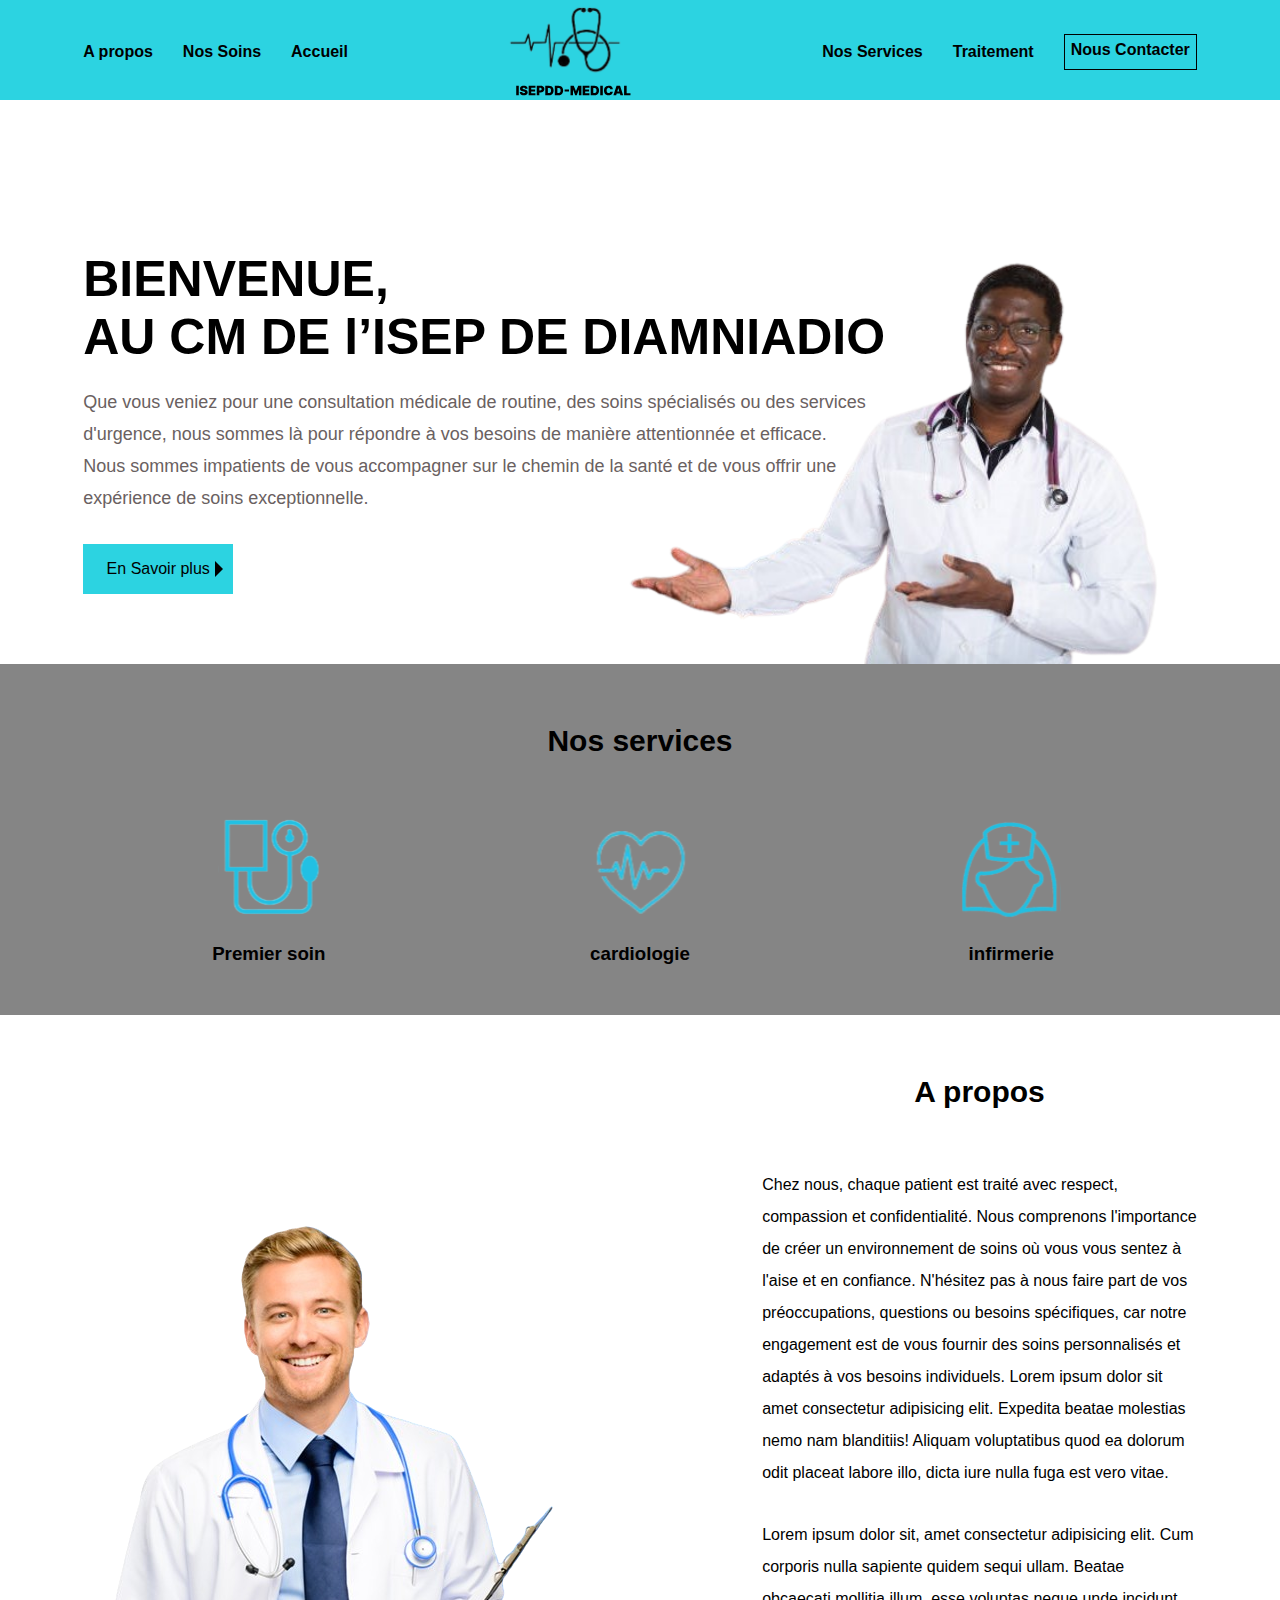
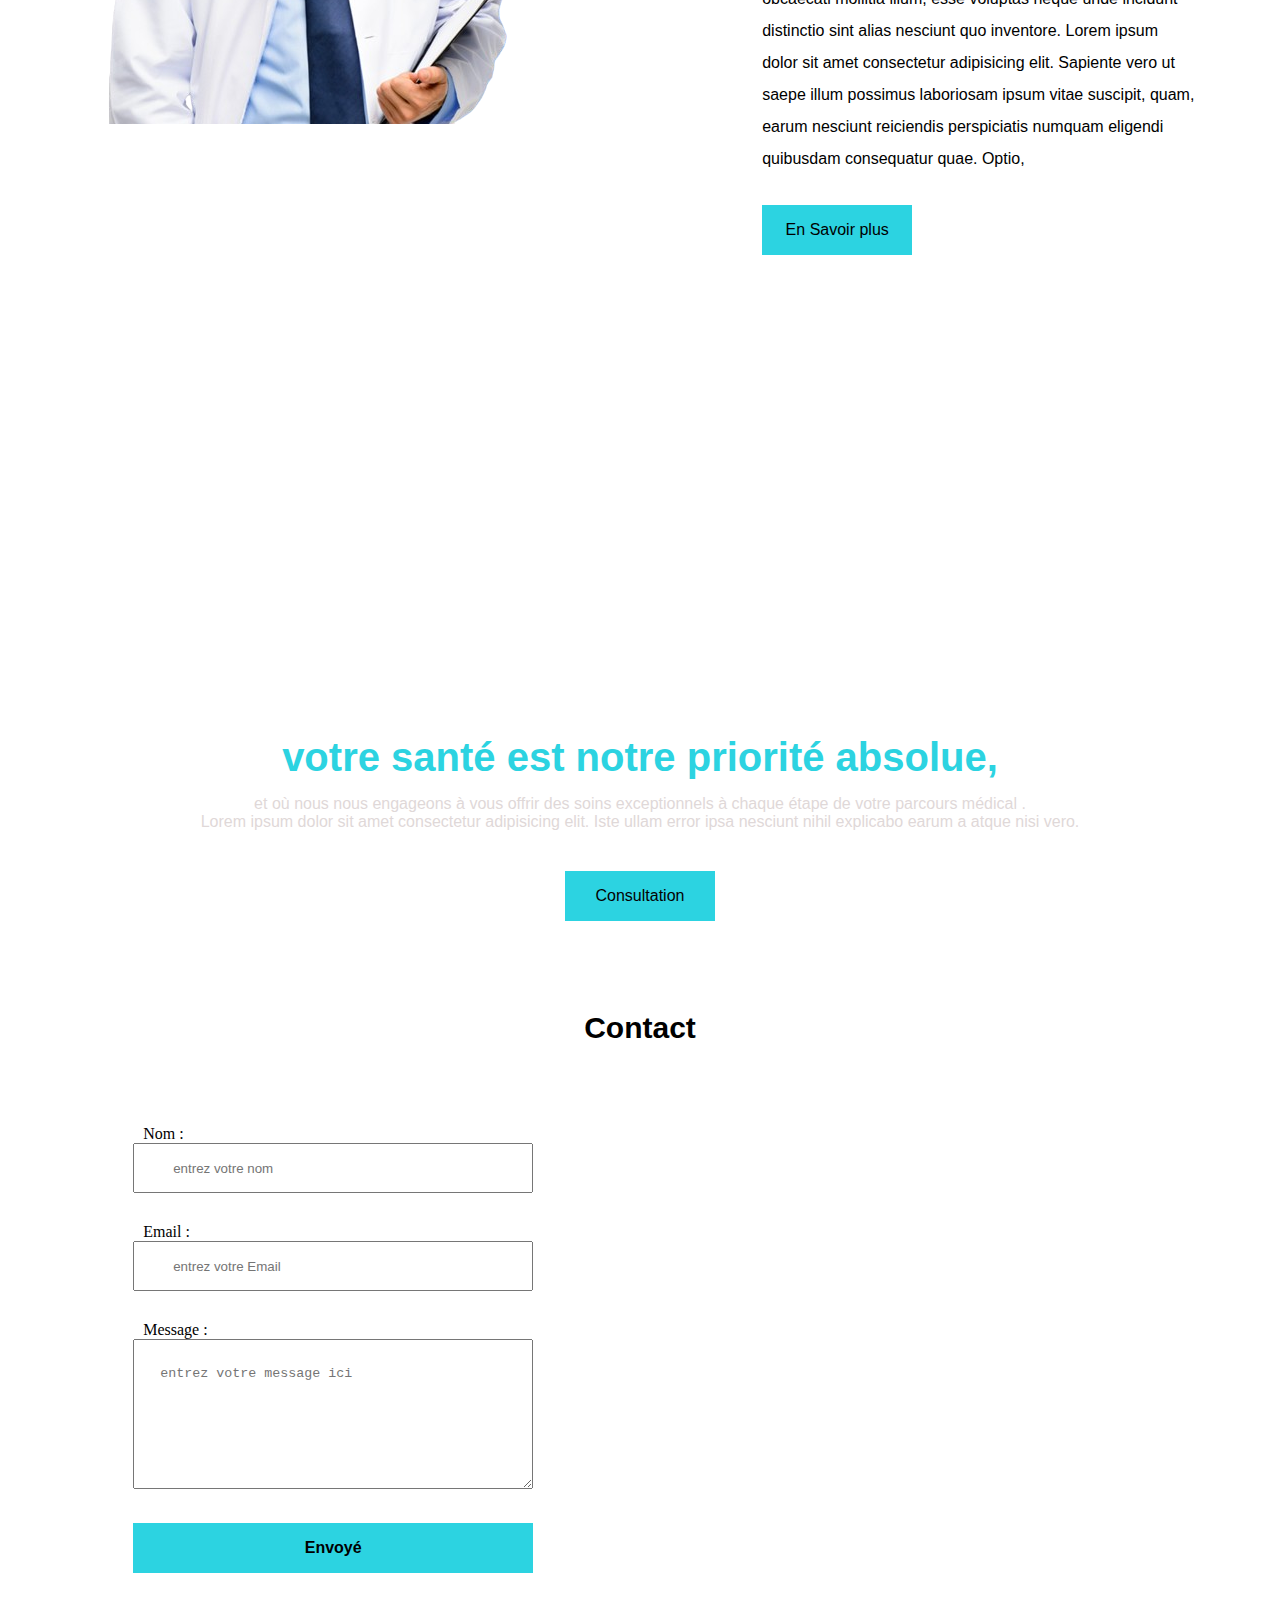
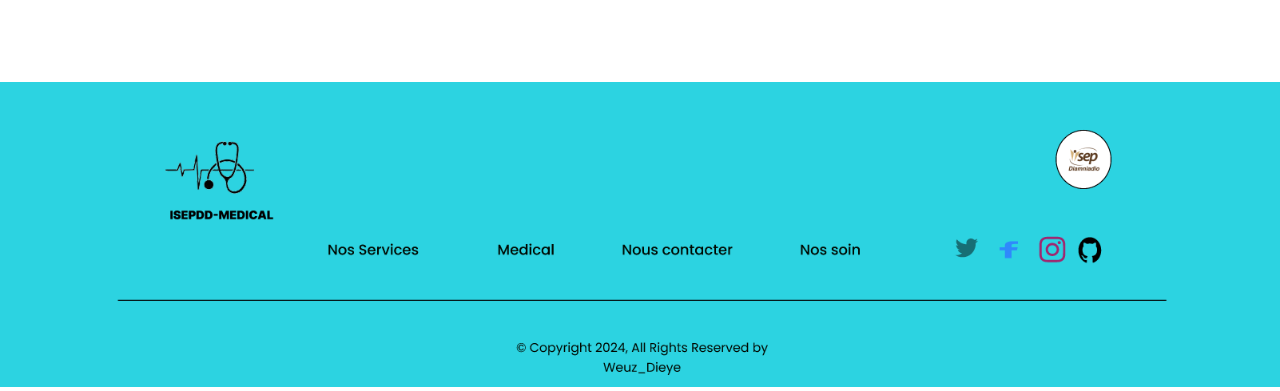
<file: index.html>
<!DOCTYPE html>
<html lang="en">
<head>
    <meta charset="UTF-8">
    <meta name="viewport" content="width=device-width, initial-scale=1.0">
    <title>projet php</title>
    <link rel="stylesheet" href="./style.css">

    <style>
            .section4 p{
                color: rgb(223, 216, 216);
                font-family: sans-serif;
                padding-bottom: 40px;

            }
            .section4 h2 {
                    padding-top: 350px;
                    color: #2CD3E1;
                    font-size: 40px;
                    padding-bottom: 15px;
                    font-weight: 700;
                    font-family: sans-serif;
                }
                .section4 {
                text-align: center;
                padding: 60px;
                background: linear-gradient("rgb(4, 1, 1), rgb(0, 0, 1)"), url("./images/hero.png") fixed;

            }
            .section4 button a{
                color: rgb(4, 1, 1);
            }

    </style>
</head>
<body>
    <header class="header">
        <div class="container">
            <div class="premier-ul">
                <ul>
                    <li><a href="#AP">A propos</a></li>
                    <li><a href="">Nos Soins</a></li>
                    <li><a href="index.html">Accueil <i class="fa fa-sign-in"></i></a></li>
                </ul>
            </div>

        <img src="./images/logo.svg" alt="">
    
            <div class="deuxieme-ul">
                <ul>
                    <li><a href="">Nos Services</a></li>
                    <li><a href="traitement.php">Traitement</a></li>
                    <li><a href="">Nous Contacter</a></li>
                </ul>
            </div>
        </div>
    </header>

    <main class="main">
        <div class="container">
           <div class="jumbo-text">
                <h1>BIENVENUE, <br> AU  CM DE l’ISEP DE DIAMNIADIO  </h1>
                <p>Que vous veniez pour une consultation médicale de routine, des soins spécialisés ou des services  d'urgence, 
                    nous sommes là pour répondre à vos besoins de manière attentionnée et efficace. <br>
                     Nous sommes impatients de vous accompagner sur le chemin de la santé 
                    et de vous offrir une expérience de soins exceptionnelle.</p>
                     <button class="button"><span class="arrow"></span>En Savoir plus</button>
            </div>
        </div>
        
        
    <section class="section">
            <div class="container">

                <h2>Nos services</h2>

            <div class="services">

                <div class="premier-soin">
                    <img src="./images/PRMIERSOIN.svg" alt="icon infirmerie">
                    <h3>Premier soin</h3>
                </div>
 
                <div class="cardiologie">
                    <img src="./images/Vector.svg" alt="icon infirmerie">
                    <h3>cardiologie</h3>
                </div>

                <div class="infirmerie">
                    <img src="./images/INFIRMIERE.svg" alt="icon infirmerie">
                    <h3>infirmerie</h3>
                </div>

            </div>
        </div>
    </section>


    <section class="section3">
        <div class="container">
            <div class="mypropos">
                <div class="propoimage">
                    <img src="./images/medecin.png" alt="">
                </div>

                <div class="propotext">
                    <h2 id="#AP">A propos</h2>
                    <p>Chez nous, chaque patient
                        est traité avec respect, compassion et confidentialité.
                        Nous comprenons l'importance de
                        créer un environnement de
                        soins où vous vous sentez
                        à l'aise et en confiance. <span id="parag">N'hésitez pas à nous faire part
                        de vos préoccupations, 
                        questions ou besoins spécifiques,
                        car notre engagement est 
                        de vous fournir des soins personnalisés et
                        adaptés à vos besoins individuels.</span> 
                        Lorem ipsum dolor sit amet consectetur adipisicing elit. Expedita 
                        beatae molestias nemo nam blanditiis! Aliquam voluptatibus quod ea 
                        dolorum odit placeat labore illo, dicta iure nulla fuga est vero vitae.</p>
                        <p>Lorem ipsum dolor sit, amet consectetur adipisicing elit. Cum corporis nulla
                         sapiente quidem sequi ullam. Beatae obcaecati mollitia illum, esse voluptas 
                        neque unde incidunt distinctio sint alias nesciunt quo inventore.               
                        Lorem ipsum dolor sit amet consectetur adipisicing elit. Sapiente vero ut 
                        saepe illum possimus laboriosam ipsum vitae suscipit, quam, earum nesciunt
                        reiciendis perspiciatis numquam eligendi quibusdam consequatur quae. Optio, 
                            
                        </p>
                        <button class="button"  id="bbtn"><span class=""></span>En Savoir plus</button>
                </div>
        </div>
    </div>
    </section>

    <section class="section4">

        <h2>votre santé est notre priorité absolue, </h2>
        <p>et où nous nous engageons à vous offrir des soins 
            exceptionnels à chaque étape de votre parcours médical . <br>
        Lorem ipsum dolor sit amet consectetur adipisicing elit. Iste ullam error 
        ipsa nesciunt nihil explicabo earum a atque nisi vero.</p>

        <button class="button" id="bt"><a href="consultation.html">Consultation</a></button>

    </section>

    <section class="section5">
        <div class="container">

        
            <h2>Contact</h2>
            <form action="">
                <div class="one">
                    <label for="name">Nom :</label><br>
                    <input type="text" name="" class="inputone" placeholder="entrez votre nom" id=""><br>
                </div>
               
                <div class="two">
                    <label for="name">Email :</label><br>
                    <input type="email" name=""  placeholder="entrez votre Email" id=""><br>
                </div>
                
            <div class="tree">
                <label for="">Message :</label><br>
                <textarea name="" id="" placeholder="entrez votre message ici" cols="30" rows="10"></textarea><br>
            </div>
            
            <button class="button" type="submit" id="btn"><span class=""></span>Envoyé</button>
            </form>
        </div>

        <footer class="footer">

            <img src="./images/imga.png" alt="">
        </footer>
    </section>
    </main>
</body>
</html>
</file>
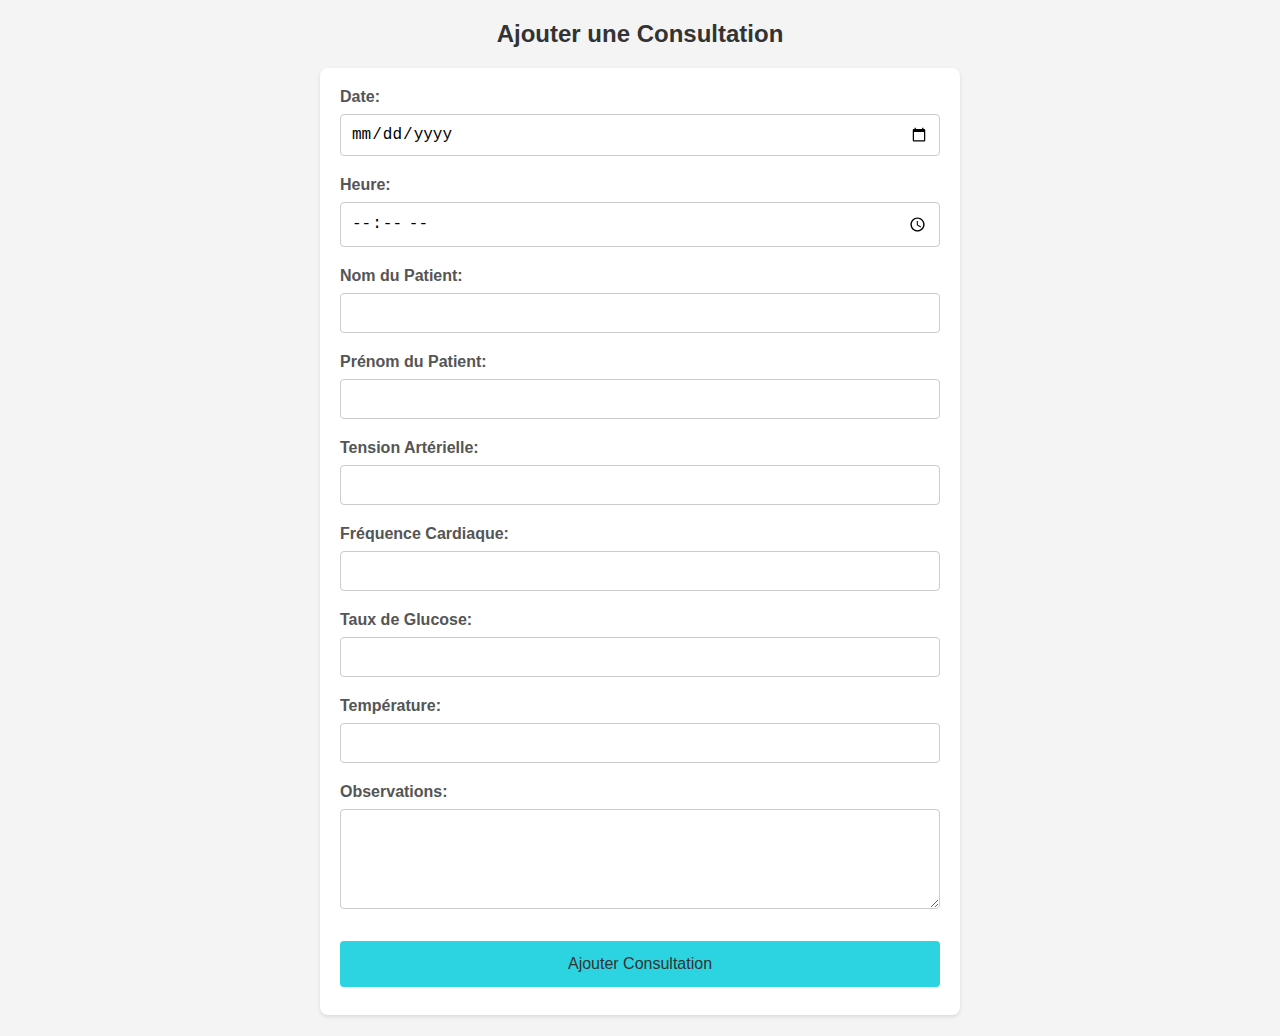
<file: inser_consultation.html>
<!DOCTYPE html>
<html lang="en">
<head>
    <meta charset="UTF-8">
    <meta name="viewport" content="width=device-width, initial-scale=1.0">
    <title>Ajouter Consultation</title>
    <style>
        body {
            font-family: Arial, sans-serif;
            background-color: #f4f4f4;
            margin: 0;
            padding: 0;
        }

        h2 {
            text-align: center;
            margin-top: 20px;
            color: #333;
        }

        form {
            max-width: 600px;
            margin: 20px auto;
            background-color: #fff;
            padding: 20px;
            border-radius: 8px;
            box-shadow: 0 2px 4px rgba(0, 0, 0, 0.1);
        }

        form  a{
            color: #333;
            text-decoration: none;
        }

        label {
            display: block;
            margin-bottom: 8px;
            font-weight: bold;
            color: #555;
        }

        input[type="text"],
        input[type="date"],
        input[type="time"],
        textarea {
            width: 100%;
            padding: 10px;
            margin-bottom: 20px;
            border: 1px solid #ccc;
            border-radius: 4px;
            box-sizing: border-box;
            font-size: 16px;
        }

        textarea {
            height: 100px;
        }

        button[type="submit"] {
            background-color: #2CD3E1;
            color: white;
            padding: 14px 20px;
            margin: 8px 0;
            border: none;
            border-radius: 4px;
            cursor: pointer;
            width: 100%;
            font-size: 16px;
        }

        input[type="submit"]:hover {
            background-color: #45a049;
        }

    </style>
</head>
<body>

<h2>Ajouter une Consultation</h2>

<form action="traitement.php" method="POST">
    <label for="date">Date:</label>
    <input type="date" id="date" name="date" required>
    
    <label for="heure">Heure:</label>
    <input type="time" id="heure" name="heure" required>
    
    <label for="nom_patient">Nom du Patient:</label>
    <input type="text" id="nom_patient" name="nom_patient" required>
    
    <label for="prenom_patient">Prénom du Patient:</label>
    <input type="text" id="prenom_patient" name="prenom_patient" required>
    
    <label for="tension_arterielle">Tension Artérielle:</label>
    <input type="text" id="tension_arterielle" name="tension_arterielle">
    
    <label for="frequence_cardiaque">Fréquence Cardiaque:</label>
    <input type="text" id="frequence_cardiaque" name="frequence_cardiaque">
    
    <label for="taux_glucose">Taux de Glucose:</label>
    <input type="text" id="taux_glucose" name="taux_glucose">
    
    <label for="temperature">Température:</label>
    <input type="text" id="temperature" name="temperature">
    
    <label for="observations">Observations:</label>
    <textarea id="observations" name="observations" rows="4" cols="50"></textarea>
    
    <button type="submit" value=""><a href="traitement.php">Ajouter Consultation</a></button>
</form>

</body>
</html>
</file>
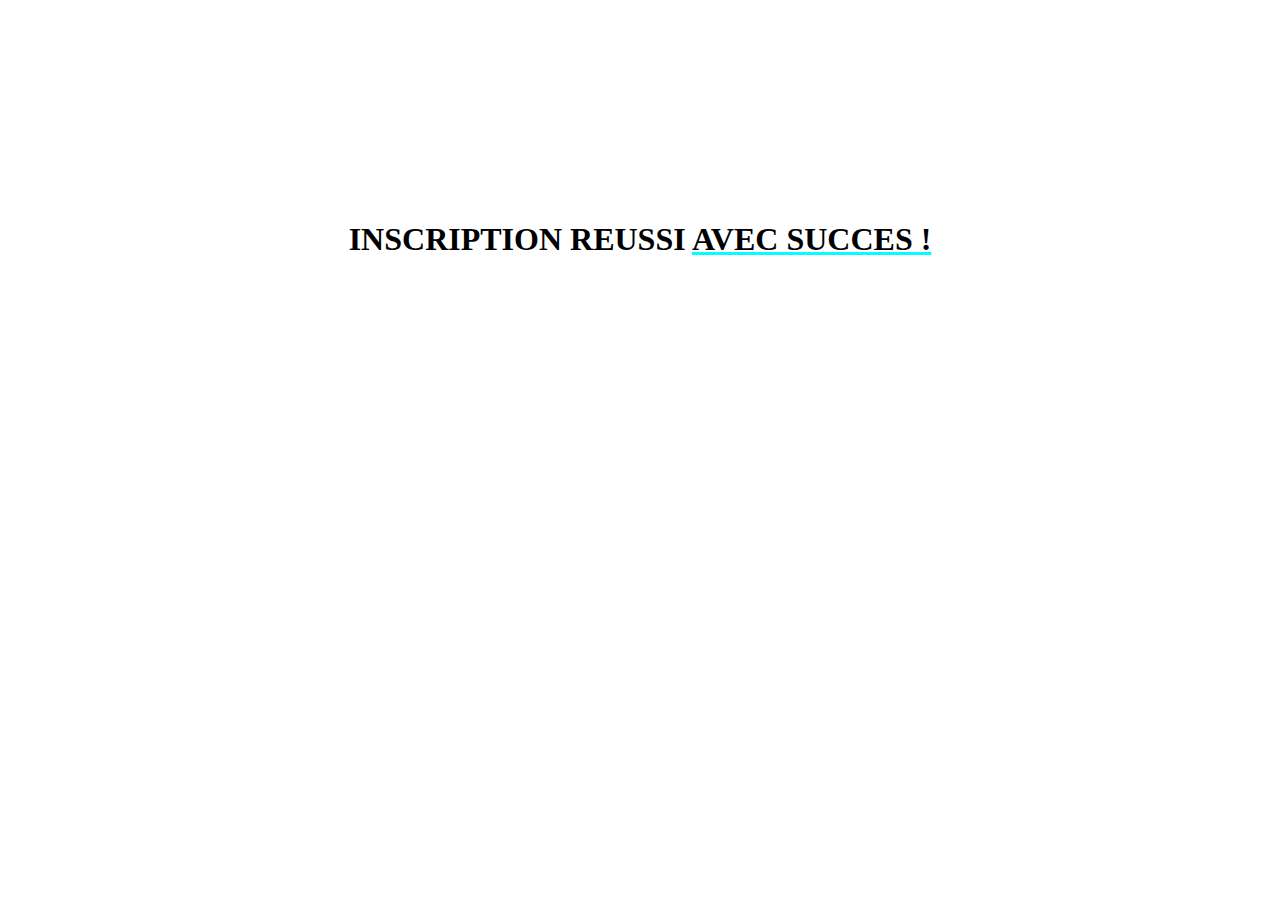
<file: reussi_inscription.html>
<!DOCTYPE html>
<html lang="en">
<head>
    <meta charset="UTF-8">
    <meta name="viewport" content="width=device-width, initial-scale=1.0">
    <title>INSCRIPTION_REUSSI</title>
    <style>
        h1 {
            text-align: center;
            padding-top: 200px;
        }
        span{
            text-decoration: underline aqua;
        }
    </style>
</head>
<body>
    <H1>INSCRIPTION REUSSI <span>AVEC SUCCES !</span> </H1>
</body>
</html>
</file>
<file: style.css>
* {
    margin:0;
    padding:0;
    text-decoration: none;
    list-style: none;
    box-sizing:border-box;

}

.container {
    margin: auto;
    width: 87%;
   
}

.header {
    display: flex;
    justify-content: space-between;
    background-color: #2CD3E1;
    height: 100px;
    /* position: fixed;
    top: 0; */
    width: 100%;
    left: 0;
    align-items: center;
}

.container a:hover{ /* tous liens lors du survol dans la balise nav */
    text-decoration: underline white;transition: 5;
}

.premier-ul ul{
    display: flex;
    gap: 30px;

}

.container ul li { 
    font-family: sans-serif;
    font-weight: 600;

}

.deuxieme-ul ul :nth-child(3) {
    border: 1px solid black;
    height: 36px;
    align-items: center;
    padding: 6px;
}


.container a {
    color: black;
    transition: .7s;
}

.deuxieme-ul ul{
    display: flex;
    gap: 30px;
    align-items: center;
   

}

.header .container {
    display: flex;
    height: 100px;
    justify-content: space-between;
    padding-top: 3px; 
    align-items: center;
    
}

.container img {
    width: 180px;
    height: 101px;
}

.container .jumbo-text{
    background: url("images/medecin_folder-removebg-preview.png")  right bottom no-repeat;
    background-size: 700px;
    /* padding-top: 300px;  */
    /* padding-left: 20px; */
    align-items: center;
    justify-content: space-between; 
}

.jumbo-text h1{
            padding-top: 150px;
            /* text-align: center; */
            padding-bottom: 20px;
            font-size: 50px;
            font-family:sans-serif ;
} 

.container .jumbo-text{
    
    justify-content: center;
    align-items: center;
    padding-bottom: 70px; 
}

.main .container{
    /* padding-bottom: 70px; */
}

.jumbo-text p {
    padding-bottom: 30px;
    /* padding-left: 96px; */
    display: flex;
    /* justify-content: center ; */
    font-family: sans-serif;
    font-size: large;
    line-height: 2rem;
    color: #6A6161;
    /* text-align: center; */
    width: 790px;
}

.button {
    text-align: center;
    padding: 16px;
    width: 150px;
    border: none;
    font-size: medium;
    background-color: #2CD3E1;
    color: rgb(0, 0, 0);
    border: none;
    padding: 16px ;
    border-radius: none;
    position: relative;
    overflow: hidden; 
    
}

.button:hover {
    background-color:#a6dee3;
    color: #020202;

}

.arrow {
    position: absolute;
    top: 50%;
    right: 10px;
    transform: translateY(-50%);
    width: 0;
    height: 0;
    border-top: 8px solid transparent;
    border-bottom: 8px solid transparent;
    border-left: 8px solid rgb(0, 0, 0);
  }

  
.section {
    background-color: #858585;
    padding-bottom: 50px;
}

.services {
    display: flex;
    text-align: center;
    justify-content: space-around;
}

.services h3{
    padding-top: 20px;
    align-items: center;
    font-family: sans-serif;
}

.container h2 {
    text-align: center;
    padding: 60px;
    font-size: 30px;
    font-family: sans-serif;
}

.mypropos {
    display: flex;
    justify-content: space-between;
    align-items: center;
    flex-basis: 50%;
    padding-bottom: 70px;
}

.propoimage {
    width: 100%;
    padding-top: 60px;
}

.propoimage img{
    width: 479px;
    height: 521px;
}

.propotext {
    padding-left: 200px;
    
}

.propotext p {
    line-height: 2rem;
    font-family: sans-serif;
    padding-bottom: 30px;
}
#parag{
    padding-top: 20px;
}

.propotext h2 {
    font-size: 30px;
    font-family: sans-serif;
}



.section4 {
    text-align: center;
    padding: 60px;
    background: url("./images/hero.png") fixed;

}

.section4 h2 {
    padding-top: 350px;
    color: #2CD3E1;
    font-size: 40px;
    padding-bottom: 15px;
    font-weight: 700;
    font-family: sans-serif;
}

.section4 p{
    color: rgb(223, 216, 216);
    font-family: sans-serif;
    padding-bottom: 150px;

}



.section5 h2{
    text-align: center;
    padding: 30px;
    font-size: 30px;
    font-family: sans-serif;

}

form {
    padding: 50px;
    width: 500px;
    height: 459px;
}



input, textarea {
    height: 50px;
    width: 400px;
    padding-left: 38px;
    
}

textarea {
    width: 400px;
    height: 150px;
    padding: 26px;


}
form #btn {
    width: 400px;
    font-weight: 600;
}

.one {
    padding-bottom: 30px;
}

.two{
    padding-bottom: 30px;
}

.tree{
    padding-bottom: 30px;
}

label{
    padding: 10px;
}

.section5 {
    /* padding-bottom: 200px; */
}
.footer{
    padding-top: 148px;
}

.footer img{
    width: 100%;
}

.jumbo-trait{
    background: linear-gradient(rgba(0, 0, 0, 0.808),rgba(33, 31, 31, 0.895)), url("./images/Aesthetic\ Nurse.jpeg") fixed  no-repeat center top;
    background-size: 1300px;
    height: 200px;
    /* width: 100%; */
}

.jumbo-trait h2 {
    text-align: center;
    font-family: sans-serif;
    font-weight: 600;
    font-size: xx-large;
    text-transform: uppercase;
    text-decoration: underline #2CD3E1;
    /* position: sticky; */
    color:#ffffff;
    padding: 100px;
}
</file>
